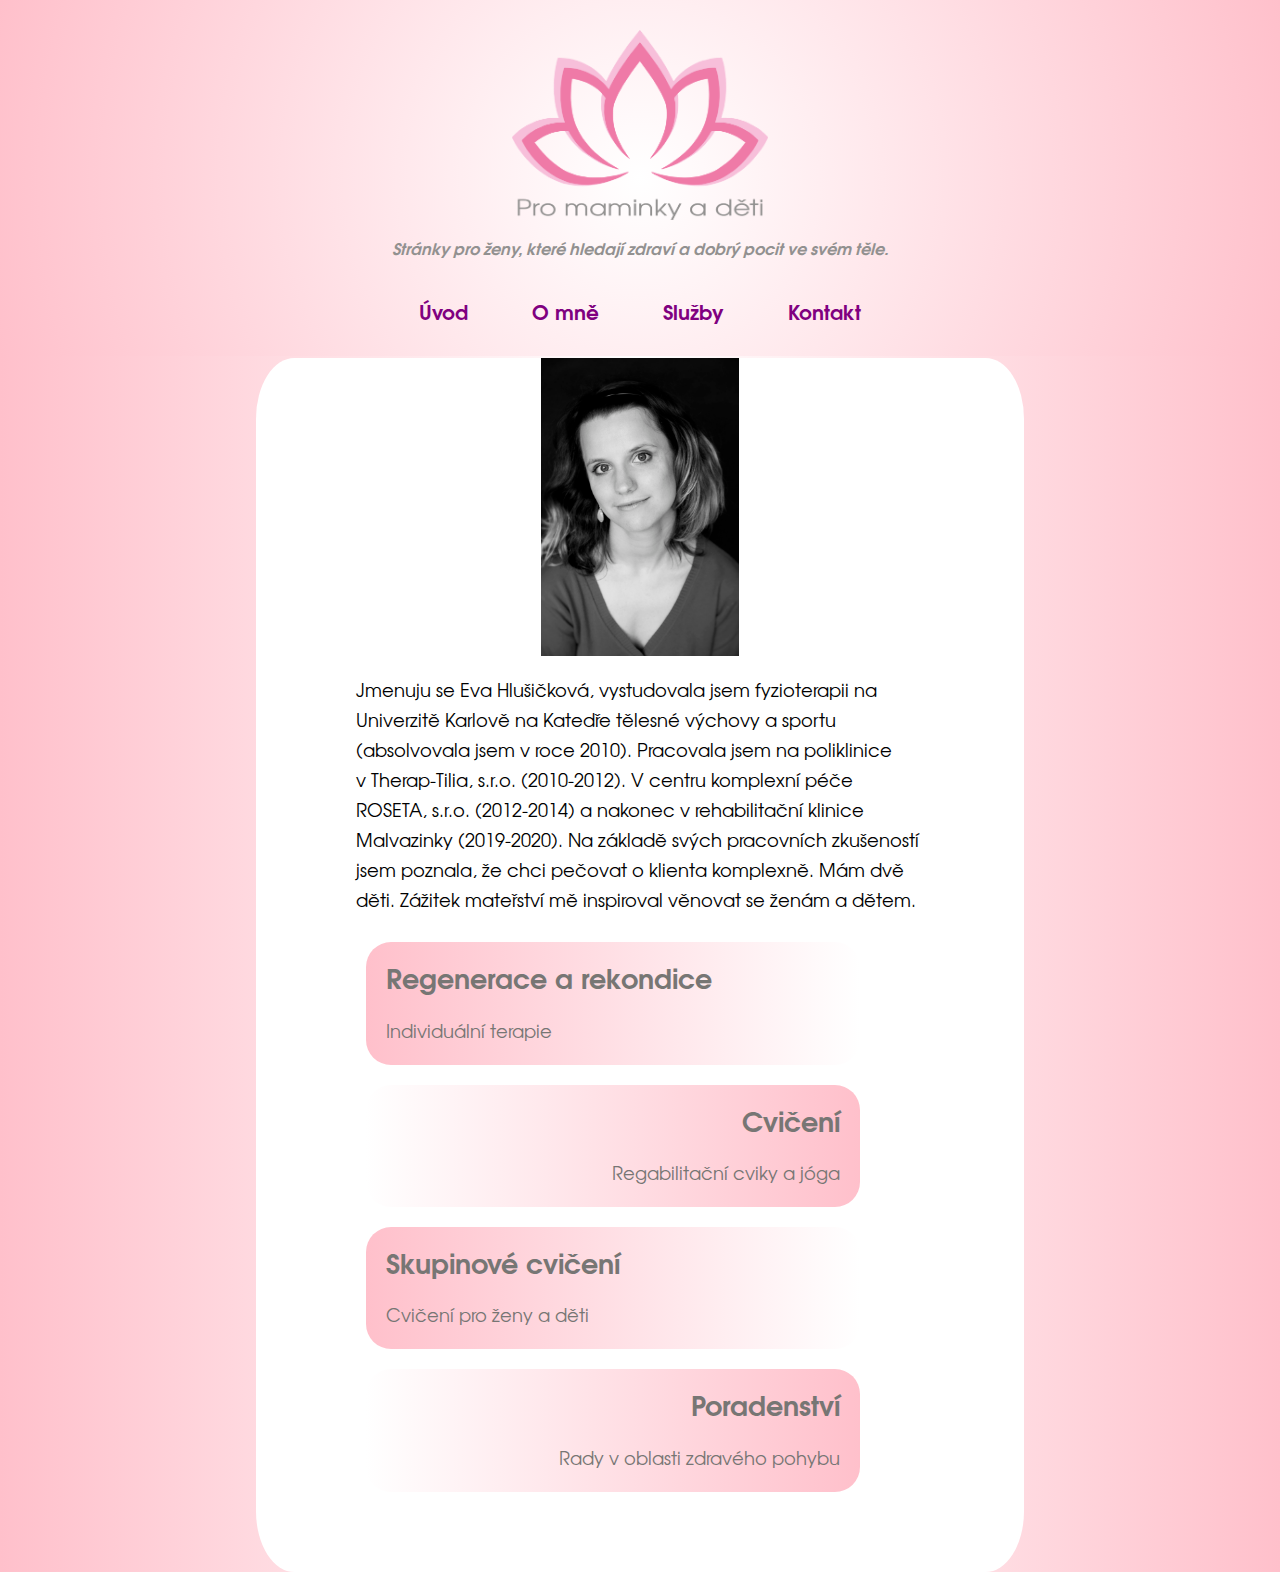
<file: index.html>
<!DOCTYPE html>
<html lang="cz" dir="ltr">

<head>
  <meta charset="utf-8">
  <title>Pro maminky a děti</title>
  <link rel="stylesheet" href="styles.css">
</head>

<body>
  <div class="top">
    <img src="assets/LOGO_leknin.png" alt="logo" class="logo">
    <h1>Stránky pro ženy, které hledají zdraví a dobrý pocit ve svém těle.</h1>
    <div class="links">
      <a href="index.html">Úvod</a>
      <a href="omne.html">O mně</a>
      <a href="sluzby.html">Služby</a>
      <a href="kontakt.html">Kontakt</a>
    </div>
  </div>
  <div class="text_area"style ="padding-top:0">
    <img src="assets/eva.jpg" alt="Eva Hlušičková" class="profile_picture">
    <p>
      Jmenuju se Eva Hlušičková, vystudovala jsem fyzioterapii na Univerzitě Karlově na Katedře tělesné výchovy a
      sportu (absolvovala jsem v roce 2010). Pracovala jsem na poliklinice v Therap-Tilia, s.r.o. (2010-2012).
      V centru komplexní péče ROSETA, s.r.o. (2012-2014) a nakonec v rehabilitační klinice Malvazinky (2019-2020). Na
      základě svých pracovních zkušeností jsem poznala, že chci pečovat o klienta komplexně. Mám dvě děti. Zážitek
      mateřství mě inspiroval věnovat se ženám a dětem.
    </p>
    <a href="sluzby.html#regenerace">
      <div class="banner_left">
        <h2>Regenerace a rekondice</h2>
        Individuální terapie
      </div>
    </a>
    <a href="sluzby.html#cviceni">
      <div class="banner_right">
        <h2>Cvičení</h2>
        Regabilitační cviky a jóga
      </div>
    </a>
    <a href="sluzby.html#skupiny">
      <div class="banner_left">
        <h2>Skupinové cvičení</h2>
        Cvičení pro ženy a děti
      </div>
    </a>
    <a href="sluzby.html#poradenstvi">
      <div class="banner_right">
        <h2>Poradenství</h2>
        Rady v oblasti zdravého pohybu
      </div>
    </a>
  </div>
</body>

</html>
</file>
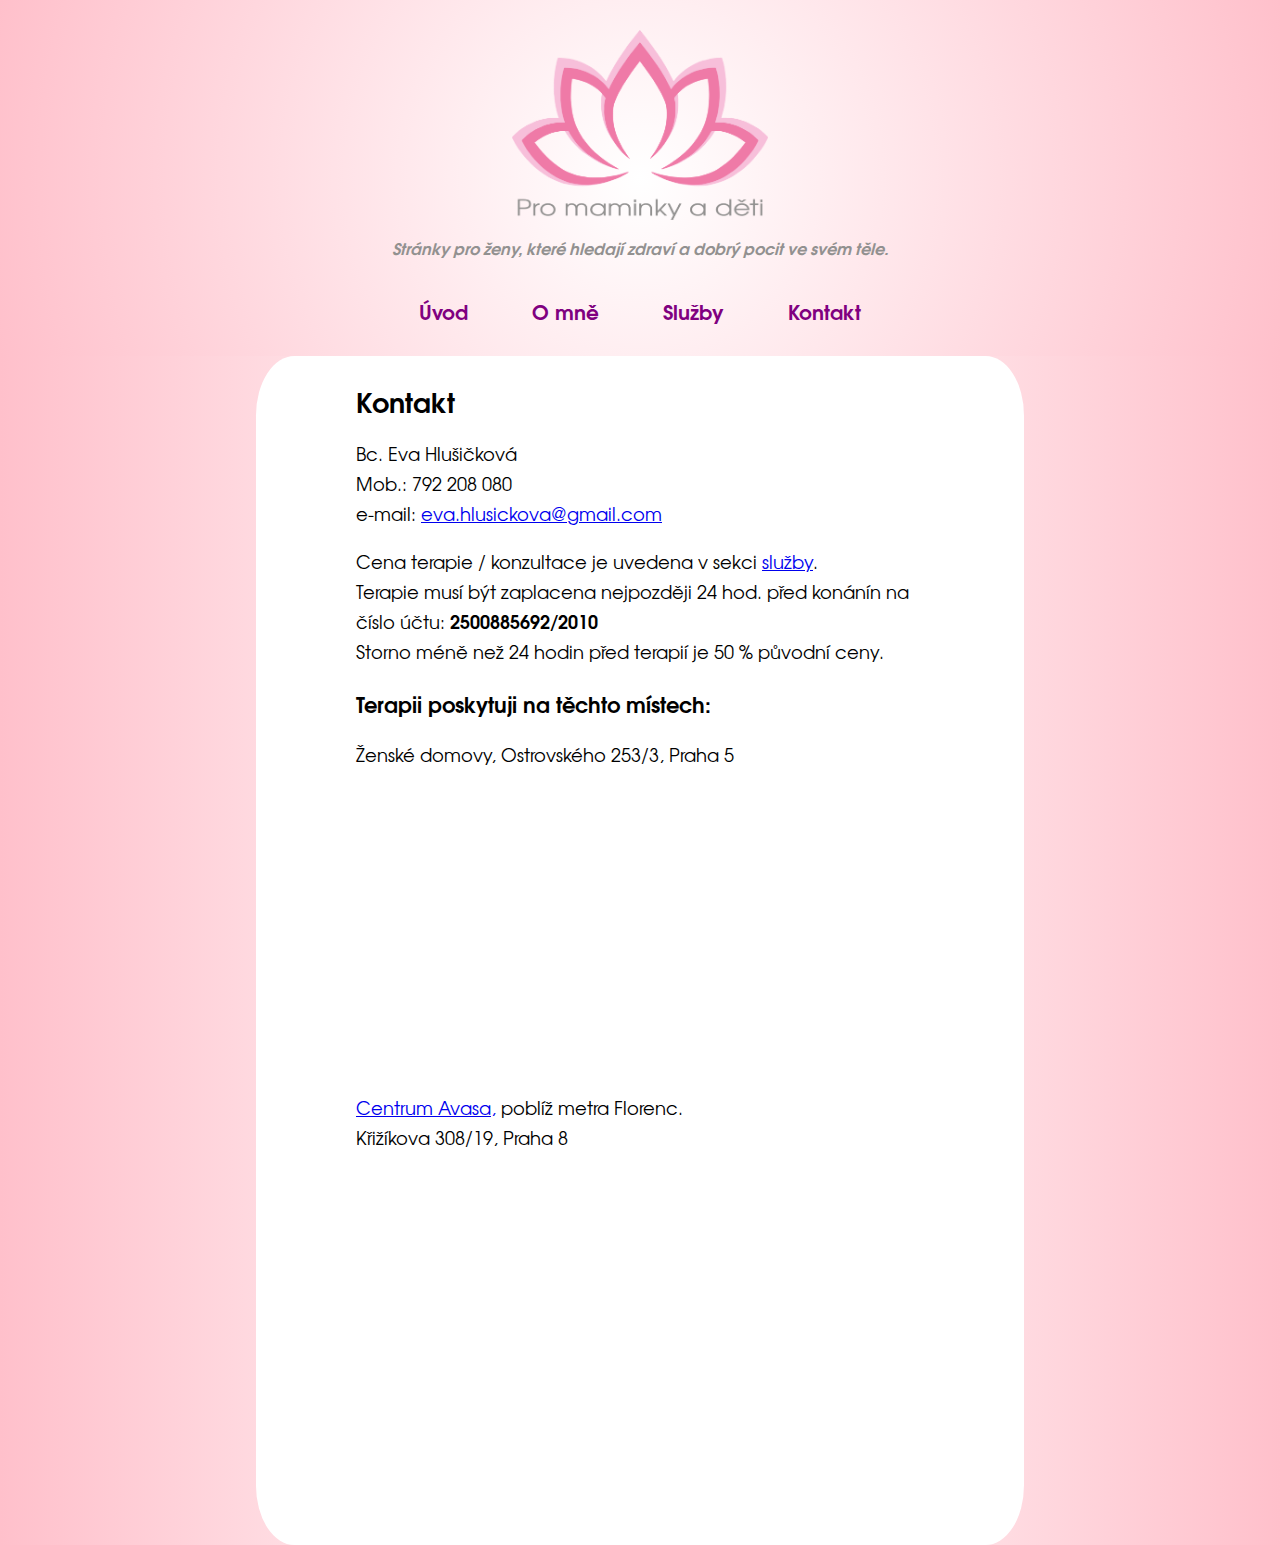
<file: kontakt.html>
<!DOCTYPE html>
<html lang="cz" dir="ltr">

<head>
  <meta charset="utf-8">
  <title>Pro maminky a děti</title>
  <link rel="stylesheet" href="styles.css">
</head>

<body>
  <div class="top">
    <img src="assets/LOGO_leknin.png" alt="logo" class="logo">
    <h1>Stránky pro ženy, které hledají zdraví a dobrý pocit ve svém těle.</h1>
    <div class="links">
      <a href="index.html">Úvod</a>
      <a href="omne.html">O mně</a>
      <a href="sluzby.html">Služby</a>
      <a href="kontakt.html">Kontakt</a>
    </div>
  </div>
  <div class="text_area">
    <h2> Kontakt</h2>
    <p>
      Bc. Eva Hlušičková<br>
      Mob.: 792 208 080<br>
      e-mail: <a href="mailto:eva.hlusickova@gmail.com">eva.hlusickova@gmail.com</a>
    </p>  
    <p>
      Cena terapie / konzultace je uvedena v sekci <a href="sluzby.html">služby</a>.<br>
      Terapie musí být zaplacena nejpozději 24 hod. před konánín na číslo účtu: <b>2500885692/2010</b><br>
      Storno méně než 24 hodin před terapií je 50 % původní ceny.
    </p>  
    <h3>
      Terapii poskytuji na těchto místech:      
    </h3>
    <p>
      Ženské domovy, Ostrovského 253/3, Praha 5      
    </p>
    <iframe style="border:none" src="https://frame.mapy.cz/s/kevedoceru" width="400" height="280" frameborder="0"></iframe>
     <p> 
      <a href="http://www.avasa.cz/">Centrum Avasa,</a> poblíž metra Florenc.<br>
      Křižíkova 308/19, Praha 8<br>
    </p>
    <p>
      <iframe style="border:none" src="https://frame.mapy.cz/s/jatukegaku" width="400" height="280" frameborder="0"></iframe>
    </p>

</body>

</html>
</file>
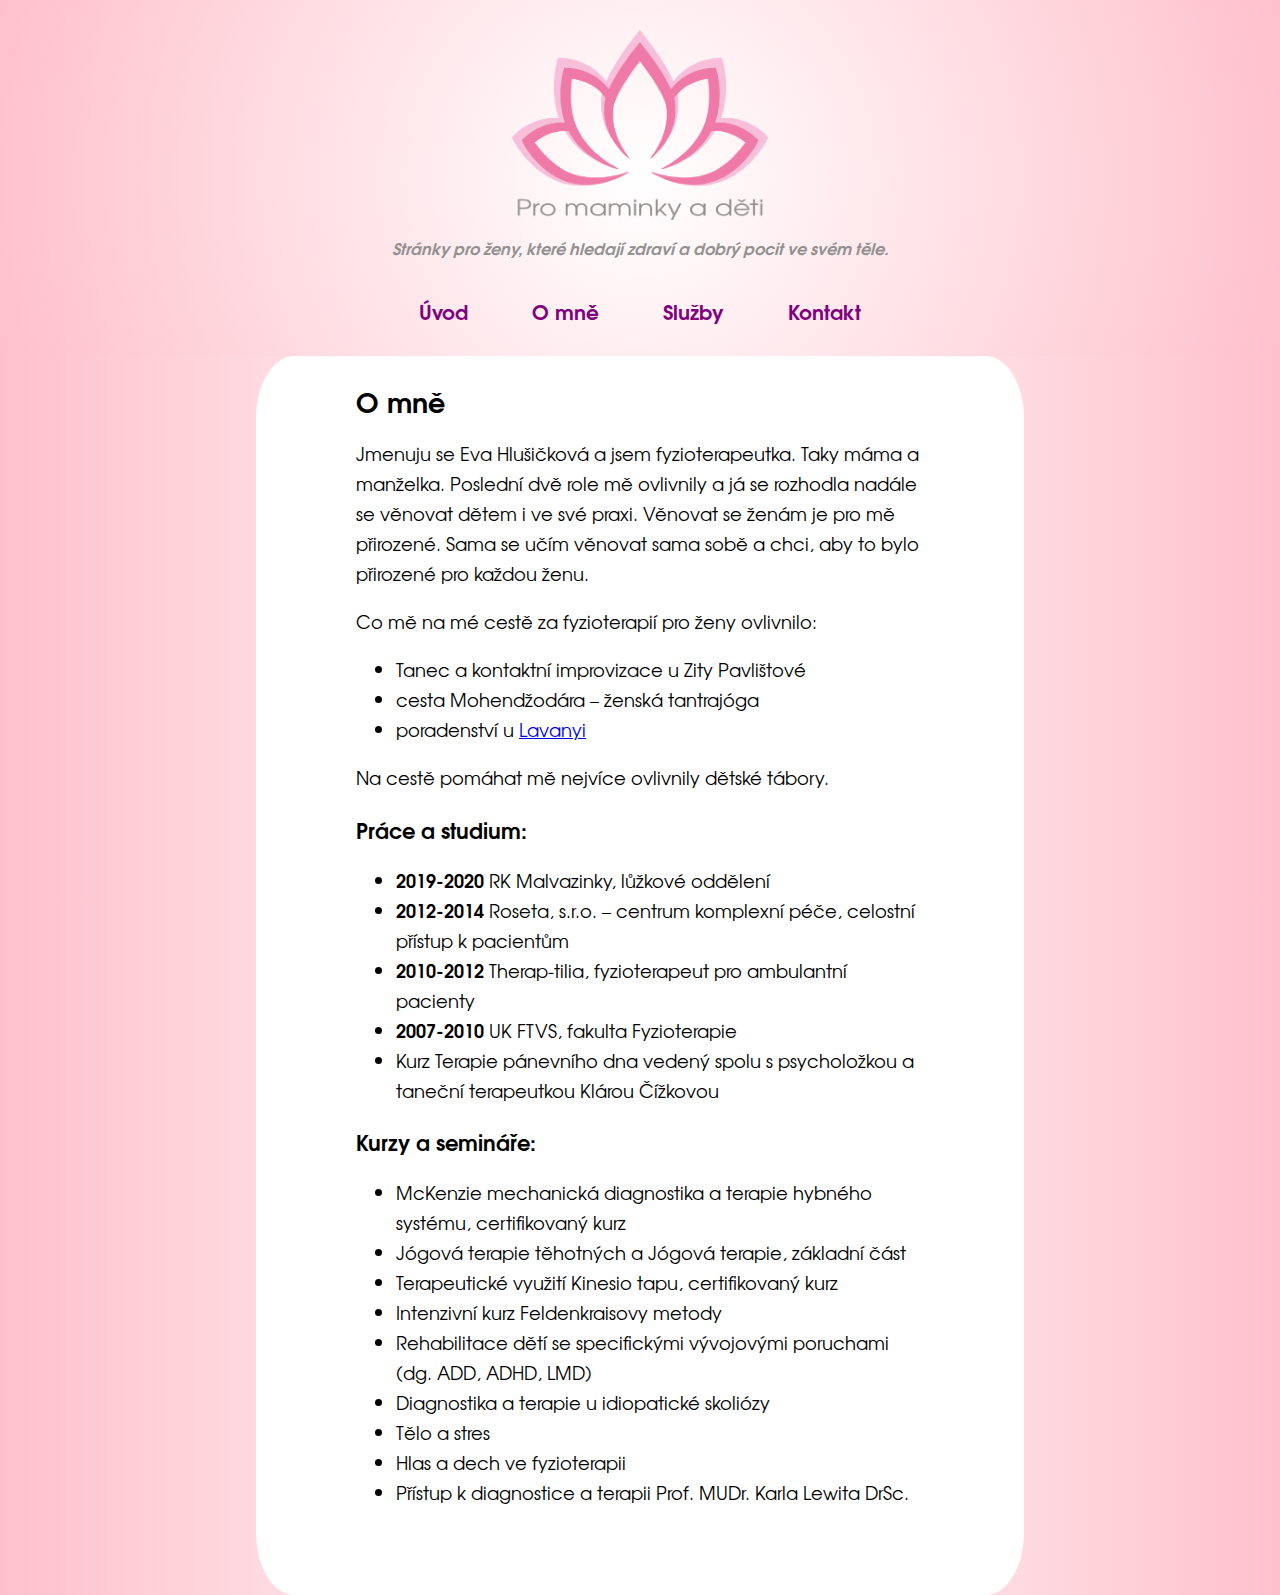
<file: omne.html>
<!DOCTYPE html>
<html lang="cz" dir="ltr">

<head>
  <meta charset="utf-8">
  <title>Pro maminky a děti</title>
  <link rel="stylesheet" href="styles.css">
</head>

<body>
  <div class="top">
    <img src="assets/LOGO_leknin.png" alt="logo" class="logo">
    <h1>Stránky pro ženy, které hledají zdraví a dobrý pocit ve svém těle.</h1>
    <div class="links">
      <a href="index.html">Úvod</a>
      <a href="omne.html">O mně</a>
      <a href="sluzby.html">Služby</a>
      <a href="kontakt.html">Kontakt</a>
    </div>
  </div>
  <div class="text_area">
    <h2>O mně</h2>
    <p>Jmenuju se Eva Hlušičková a jsem fyzioterapeutka. Taky máma a manželka.
      Poslední dvě role mě ovlivnily a já se rozhodla nadále se věnovat dětem i ve své praxi. Věnovat se ženám je pro mě
      přirozené. Sama se učím věnovat sama sobě a chci, aby to bylo přirozené pro každou ženu.
    </p>
    <p>
      Co mě na mé cestě za fyzioterapií pro ženy ovlivnilo:
      <ul>
        <li>Tanec a kontaktní improvizace u Zity Pavlištové</li>
        <li>cesta Mohendžodára – ženská tantrajóga</li>
        <li>poradenství u <a href="https://www.alchymiesrdce.cz/" target="_blank">Lavanyi</a></li>
      </ul>
      Na cestě pomáhat mě nejvíce ovlivnily dětské tábory.
    </p>
    <h3>Práce a studium:</h3>
    <p>
      <ul>
      <li><b>2019-2020</b> RK Malvazinky, lůžkové oddělení</li>
      <li><b>2012-2014</b> Roseta, s.r.o. – centrum komplexní péče, celostní přístup k pacientům</li>
      <li><b>2010-2012</b> Therap-tilia, fyzioterapeut pro ambulantní pacienty</li>
      <li><b>2007-2010</b> UK FTVS, fakulta Fyzioterapie</li>
      <li>Kurz Terapie pánevního dna vedený spolu s psycholožkou a taneční terapeutkou Klárou Čížkovou</li>
    </ul>
    </p>
    <h3 id="kurzy">Kurzy a semináře:</h3>
    <p>
      <ul>
      <li>McKenzie mechanická diagnostika a terapie hybného systému, certifikovaný kurz
      <li>Jógová terapie těhotných a Jógová terapie, základní část</li>
      <li>Terapeutické využití Kinesio tapu, certifikovaný kurz</li>
      <li>Intenzivní kurz Feldenkraisovy metody</li>
      <li>Rehabilitace dětí se specifickými vývojovými poruchami (dg. ADD, ADHD, LMD)</li>
      <li>Diagnostika a terapie u idiopatické skoliózy</li>
      <li>Tělo a stres</li>
      <li>Hlas a dech ve fyzioterapii</li>
      <li>Přístup k diagnostice a terapii Prof. MUDr. Karla Lewita DrSc.</li>
    </ul>
    </p>
  </div>



</body>

</html>
</file>
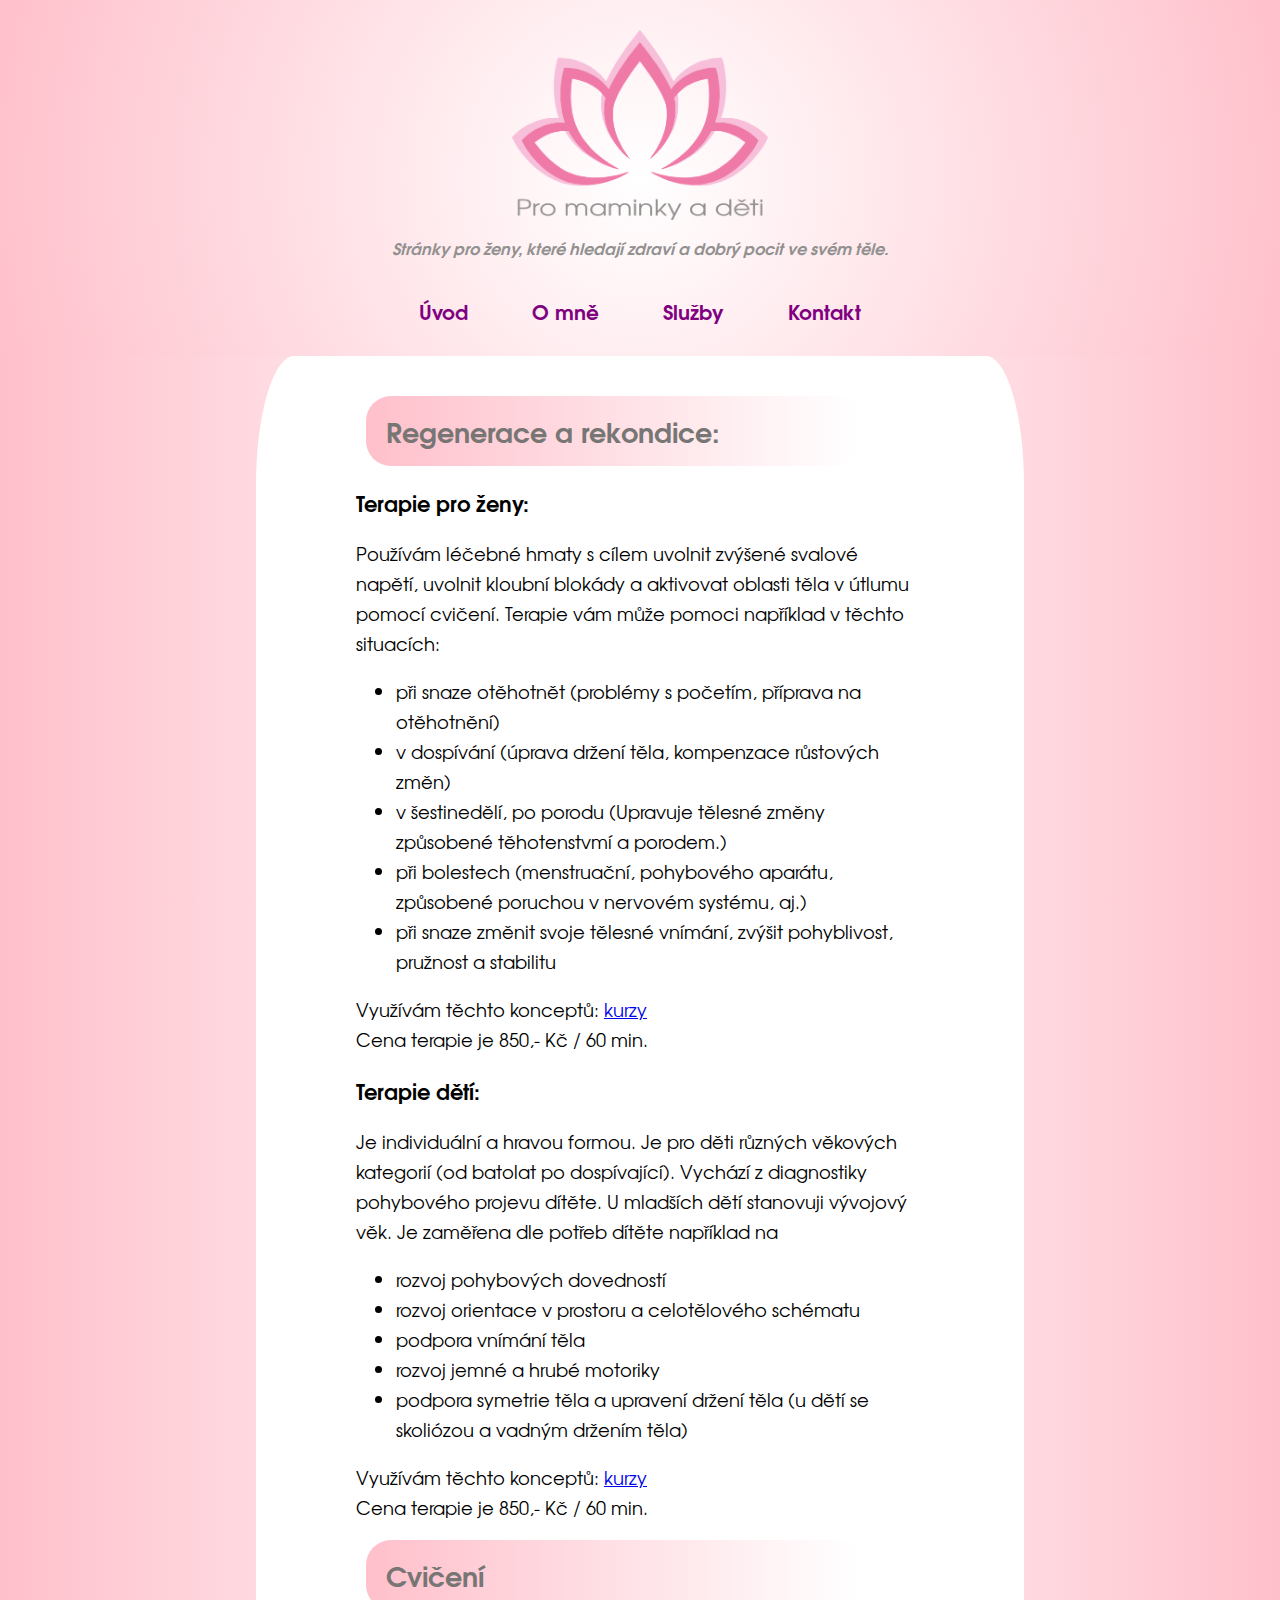
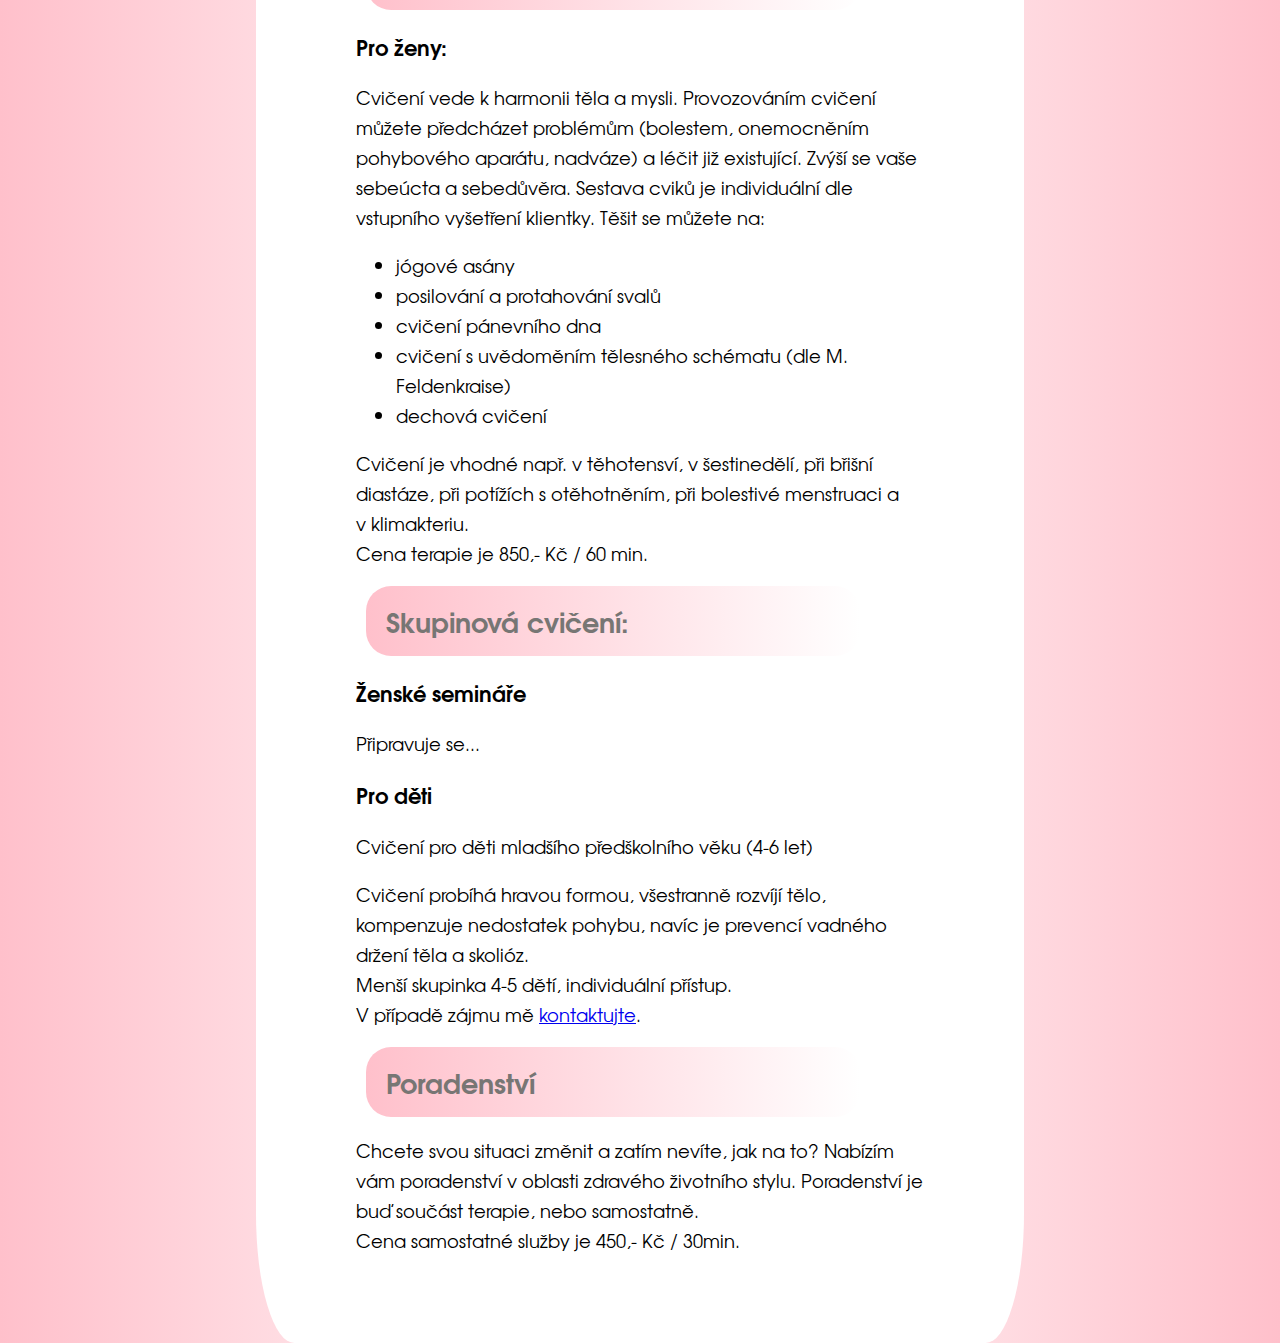
<file: sluzby.html>
<!DOCTYPE html>
<html lang="cz" dir="ltr">

<head>
  <meta charset="utf-8">
  <title>Pro maminky a děti</title>
  <link rel="stylesheet" href="styles.css">
</head>

<body>
  <div class="top">
    <img src="assets/LOGO_leknin.png" alt="logo" class="logo">
    <h1>Stránky pro ženy, které hledají zdraví a dobrý pocit ve svém těle.</h1>
    <div class="links">
      <a href="index.html">Úvod</a>
      <a href="omne.html">O mně</a>
      <a href="sluzby.html">Služby</a>
      <a href="kontakt.html">Kontakt</a>
    </div>
  </div>
  <div class="text_area">
    <div class="h2_left" id="regenerace">
      <h2>Regenerace a rekondice:</h2>
    </div>
    <h3>Terapie pro ženy:</h2>
      <p> Používám léčebné hmaty s cílem uvolnit zvýšené svalové napětí, uvolnit kloubní blokády a aktivovat oblasti
        těla
        v útlumu pomocí cvičení. Terapie vám může pomoci například v těchto situacích:
        <ul>
          <li>při snaze otěhotnět (problémy s početím, příprava na otěhotnění)</li>
          <li>v dospívání (úprava držení těla, kompenzace růstových změn)</li>
          <li>v šestinedělí, po porodu (Upravuje tělesné změny způsobené těhotenstvmí a porodem.)</li>
          <li>při bolestech (menstruační, pohybového aparátu, způsobené poruchou v nervovém systému, aj.)</li>
          <li>při snaze změnit svoje tělesné vnímání, zvýšit pohyblivost, pružnost a stabilitu</li>
        </ul>
        Využívám těchto konceptů: <a href="omne.html#kurzy">kurzy</a><br>
        Cena terapie je 850,- Kč / 60 min.
      </p>
      <h3>Terapie dětí:</h3>
      <p>
        Je individuální a hravou formou. Je pro děti různých věkových kategorií (od batolat po dospívající). Vychází
        z diagnostiky pohybového projevu dítěte. U mladších dětí stanovuji vývojový věk. Je zaměřena dle potřeb dítěte
        například na
        <ul>
          <li>rozvoj pohybových dovedností</li>
          <li>rozvoj orientace v prostoru a celotělového schématu</li>
          <li>podpora vnímání těla</li>
          <li>rozvoj jemné a hrubé motoriky</li>
          <li>podpora symetrie těla a upravení držení těla (u dětí se skoliózou a vadným držením těla)</li>
        </ul>
        Využívám těchto konceptů: <a href="omne.html#kurzy">kurzy</a><br>
        Cena terapie je 850,- Kč / 60 min.
      </p>
      <div class="h2_left" id="cviceni">
        <h2>Cvičení</h2>
      </div>
      <h3>Pro ženy:</h3>
      <p>Cvičení vede k harmonii těla a mysli. Provozováním cvičení můžete předcházet problémům (bolestem, onemocněním
        pohybového aparátu, nadváze) a léčit již existující. Zvýší se vaše sebeúcta a sebedůvěra. Sestava cviků je
        individuální dle vstupního vyšetření klientky.
        Těšit se můžete na:
        <ul>
          <li>jógové asány</li>
          <li>posilování a protahování svalů</li>
          <li>cvičení pánevního dna</li>
          <li>cvičení s uvědoměním tělesného schématu (dle M. Feldenkraise)</li>
          <li>dechová cvičení</li>
        </ul>
        Cvičení je vhodné např. v těhotensví, v šestinedělí, při břišní diastáze, při potížích s otěhotněním, při
        bolestivé menstruaci a v klimakteriu.<br>
        Cena terapie je 850,- Kč / 60 min.
      </p>

      <div class="h2_left" id="skupiny">
        <h2>Skupinová cvičení:</h2>
      </div>
      <h3>Ženské semináře</h3>
      <p>
        Připravuje se...
      </p>
      <h3>Pro děti</h3>
      <p>
        Cvičení pro děti mladšího předškolního věku (4-6 let)
      </p>
      <p>
        Cvičení probíhá hravou formou, všestranně rozvíjí tělo, kompenzuje nedostatek pohybu,
        navíc je prevencí vadného držení těla a skolióz.<br>
        Menší skupinka 4-5 dětí, individuální přístup.<br>
        V případě zájmu mě <a href="kontakt.html">kontaktujte</a>.
      </p>
      <div class="h2_left" id="poradenstvi">
        <h2>Poradenství</h2>
      </div>
      <p>
        Chcete svou situaci změnit a zatím nevíte, jak na to? Nabízím vám poradenství
        v oblasti zdravého životního stylu. Poradenství je buď součást terapie, nebo samostatně.<br>
        Cena samostatné služby je 450,- Kč / 30min.
      </p>
  </div>



</body>

</html>
</file>
<file: styles.css>
@font-face {
  font-family: tex-gyre-adventor;
  src: url(font/texgyreadventor-regular.otf);
}

@font-face {
  font-family: tex-gyre-adventor;
  src: url(font/texgyreadventor-bold.otf);
  font-weight: bold;
}

html{
  height: 100%;
}

h1{
  font-style: italic;
  text-align: center;
  color: #929190;
  font-size: medium;
  margin:5px;
}
h2{
  margin-top:0;
}

body{
  font-family: tex-gyre-adventor;
  border: 0;
  margin: 0;
  padding: 0;
  background-image: linear-gradient(to right, pink, white, pink);
  /*background-image: radial-gradient(circle, white, pink);*/
  height: 100%;
}

.links{
  background-color: transparent;
  text-align: center;
}

.links a:link, a:visited{
  display: inline-block;
  margin: 30px;
  font-weight: bold;
  color: purple;
  font-size: 20px;
  text-decoration: none;
}

.top{
  background-image: radial-gradient(circle, white, pink);
  /*background-image: linear-gradient(to right, pink, white, pink);*/
  padding-top: 30px;
}

.logo{
  width:20%;
  height: auto;
  display: block;
  margin-left: auto;
  margin-right: auto;
}

.profile_picture{
  display: block;
  margin-left: auto;
  margin-right: auto;
  margin-top: 2px;
  width: 35%;
  height:auto;
}

.text_area{
  background-color: white;
  border-radius: 5%;
  margin-left: 20%;
  margin-right: 20%;
  padding-top: 30px;
  padding-left: 100px;
  padding-right: 100px;
  padding-bottom: 70px;
  font-size: large;
  line-height: 30px;
}

.banner_left, .banner_right{
  display: inline-block;
  margin:10px;
  padding: 20px;
  width: 80%;
  color: #777674;
  border-radius: 25px;
}
.banner_left:hover{
  background-image: linear-gradient(to right, #777674, white);
  color:pink;
}
.banner_right:hover{
  background-image: linear-gradient(to left, #777674, white);
color: pink;
}

.banner_left{
  text-align: left;
  background-image: linear-gradient(to right, pink, white);
}
.banner_right{
  text-align: right;
  background-image: linear-gradient(to left, pink, white);
}
.h2_left{
  clear:left;
  margin:10px;
  padding: 20px;
  width: 80%;
  color: #777674;
  border-radius: 25px;
  background-image: linear-gradient(to right, pink, white);
}
.h2_left h2{
  margin:0;
}
</file>
